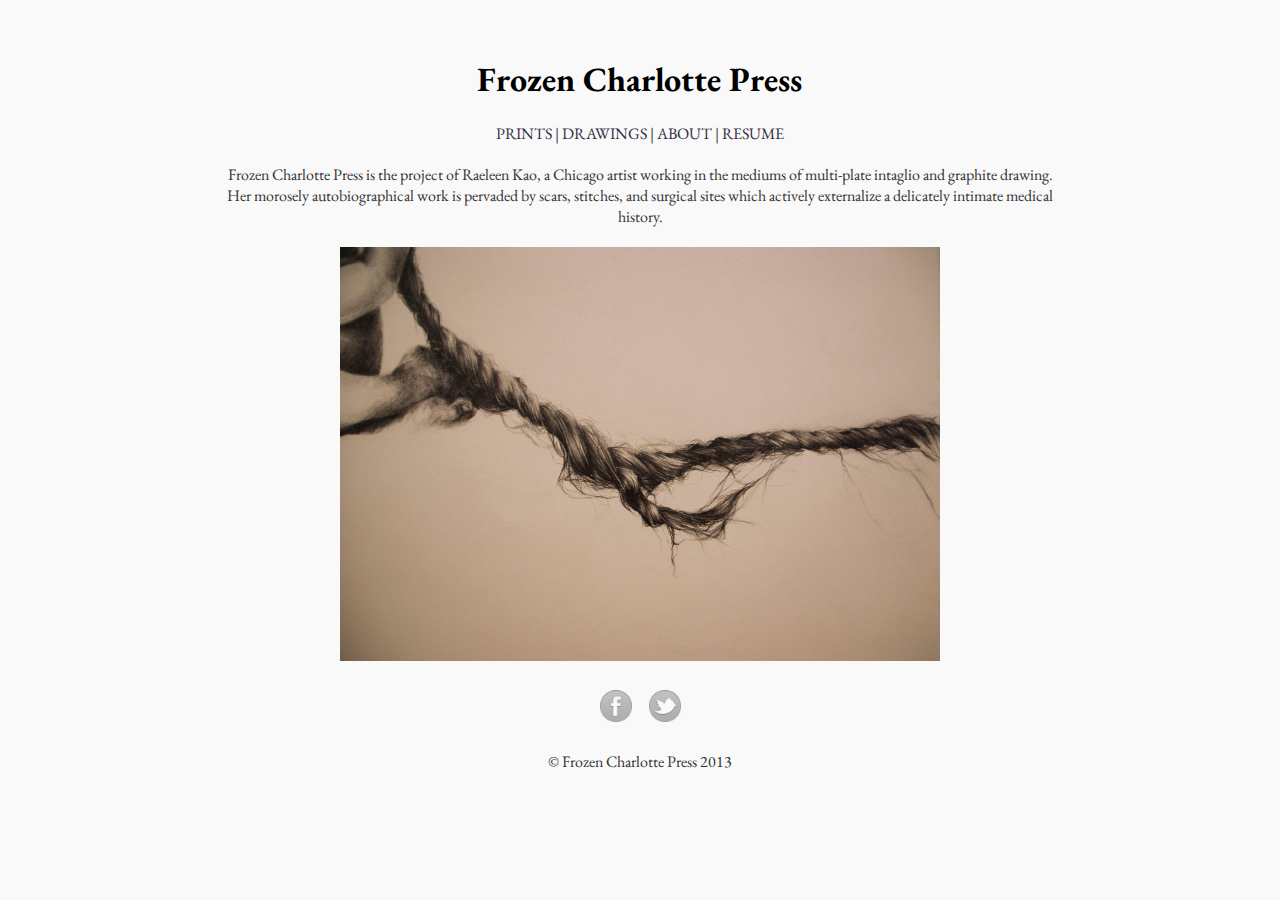
<file: index.html>
<!DOCTYPE html>
<html lang="en">
	<head>
		<meta charset="UTF-8" />
		<meta http-equiv="X-UA-Compatible" content="IE=edge,chrome=1"> 
		<meta name="viewport" content="width=device-width, initial-scale=1.0"> 
		<title>Frozen Charlotte Press</title>
		<meta name="description" content="Frozen Charlotte Press" />
		<meta name="keywords" content="art, prints, portfolio" />
		<meta name="author" content="Frozen Charlotte Press" />
		<link rel="shortcut icon" href="../favicon.ico"> 
		<link rel="stylesheet" type="text/css" href="css/default.css" />
		<link rel="stylesheet" type="text/css" href="css/component.css" />
		<script src="js/modernizr.custom.js"></script>
		<script>
		   (function(i,s,o,g,r,a,m){i['GoogleAnalyticsObject']=r;i[r]=i[r]||function(){
		  (i[r].q=i[r].q||[]).push(arguments)},i[r].l=1*new Date();a=s.createElement(o),
		  m=s.getElementsByTagName(o)[0];a.async=1;a.src=g;m.parentNode.insertBefore(a,m)
		  })(window,document,'script','//www.google-analytics.com/analytics.js','ga');

		  ga('create', 'UA-44927956-1', 'frozencharlottepress.com');
		  ga('send', 'pageview');
		</script>
		
	</head>
	<body>
		<div class="container">	
			<header class="clearfix">
				<h1><a href="#" style="color:black">Frozen Charlotte Press</a></h1>
				
			</header>
			<div class="main">
				<p> <a href="art_prints.html">PRINTS</a> | <a href="art_drawings.html">DRAWINGS</a> | <a href="#"><a href="about.html">ABOUT</a> | <a href="Raeleen Kao Resume 2013.pdf">RESUME</a></p>
				
				
				
				<p>Frozen Charlotte Press is the project of Raeleen Kao, a Chicago artist working in the mediums of multi-plate intaglio and graphite drawing. Her morosely autobiographical work is pervaded by scars, stitches, and surgical sites which actively externalize a delicately intimate medical history.</p>
				
				<p><img src="images/Raeleendetail.jpg" width=600px"></p>
				
				<p><a href="http://www.facebook.com/RaeleenKao"><img src="images/social/facebook.png" width="40px"></a> &nbsp <a href="http://twitter.com/raeleenkao"><img src="images/social/twitter.png" width="40px"></a></p>
				
				<p>© Frozen Charlotte Press 2013</p>
			</div>
		</div>
		 <!-- /container -->
		<script src="https://ajax.googleapis.com/ajax/libs/jquery/1.9.1/jquery.min.js"></script>
		<script src="js/grid.js"></script>
		<script>
			$(function() {
				Grid.init();
			});
		</script>
	</body>
</html>
</file>
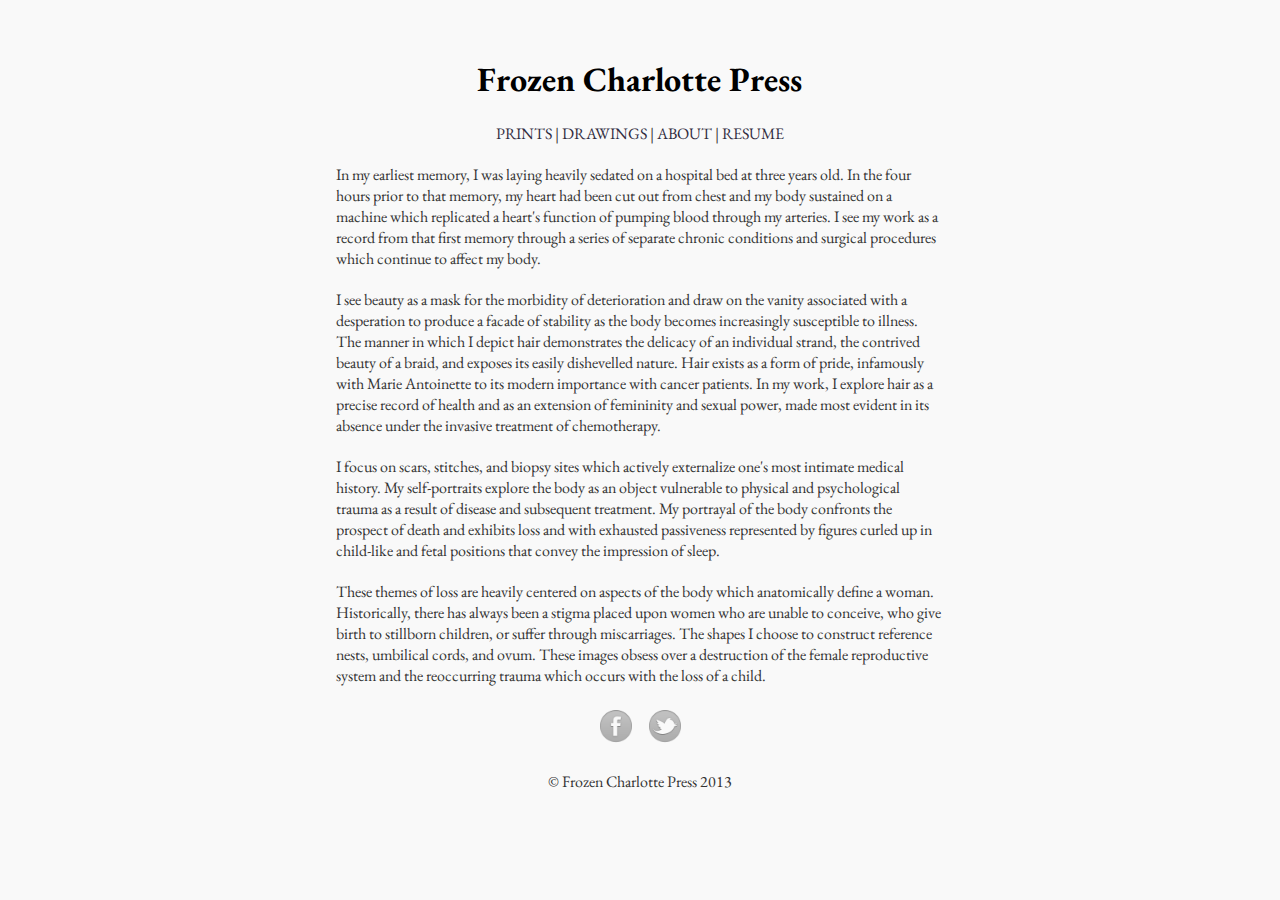
<file: about.html>
<!DOCTYPE html>
<html lang="en">
	<head>
		<meta charset="UTF-8" />
		<meta http-equiv="X-UA-Compatible" content="IE=edge,chrome=1"> 
		<meta name="viewport" content="width=device-width, initial-scale=1.0"> 
		<title>Frozen Charlotte Press | Artist Statement</title>
		<meta name="description" content="Frozen Charlotte Press" />
		<meta name="keywords" content="art, prints, portfolio" />
		<meta name="author" content="Frozen Charlotte Press" />
		<link rel="shortcut icon" href="../favicon.ico"> 
		<link rel="stylesheet" type="text/css" href="css/default.css" />
		<link rel="stylesheet" type="text/css" href="css/component.css" />
		<script src="js/modernizr.custom.js"></script>
		<!-- Google Analytics Tracking Code -->
		<script>
		   (function(i,s,o,g,r,a,m){i['GoogleAnalyticsObject']=r;i[r]=i[r]||function(){
		  (i[r].q=i[r].q||[]).push(arguments)},i[r].l=1*new Date();a=s.createElement(o),
		  m=s.getElementsByTagName(o)[0];a.async=1;a.src=g;m.parentNode.insertBefore(a,m)
		  })(window,document,'script','//www.google-analytics.com/analytics.js','ga');

		  ga('create', 'UA-44927956-1', 'frozencharlottepress.com');
		  ga('send', 'pageview');
		</script>
		
	</head>
	<body>
		<div class="container">	
			<header class="clearfix">
				<h1><a href="index.html" style="color:black">Frozen Charlotte Press</a></h1>
				
			</header>
			<div class="main">
				<p> <a href="art_prints.html">PRINTS</a> | <a href="art_drawings.html">DRAWINGS</a> | <a href="#"><a href="#">ABOUT</a> | <a href="Raeleen Kao Resume 2013.pdf">RESUME</a></p>
							
				
				<div class="textbody">
				<p>In my earliest memory, I was laying heavily sedated on a hospital bed at three years old.  In the four hours prior to that memory, my heart had been cut out from chest and my body sustained on a machine which replicated a heart's function of pumping blood through my arteries.  I see my work as a record from that first memory through a series of separate chronic conditions and surgical procedures which continue to affect my body.</p> 

				<p>I see beauty as a mask for the morbidity of deterioration and draw on the vanity associated with a desperation to produce a facade of stability as the body becomes increasingly susceptible to illness.  The manner in which I depict hair demonstrates the delicacy of an individual strand, the contrived beauty of a braid, and exposes its easily dishevelled nature.  Hair exists as a form of pride, infamously with Marie Antoinette to its modern importance with cancer patients.  In my work, I explore hair as a precise record of health and as an extension of femininity and sexual power, made most evident in its absence under the invasive treatment of chemotherapy. </p>

				<p>I focus on scars, stitches, and biopsy sites which actively externalize one's most intimate medical history.  My self-portraits explore the body as an object vulnerable to physical and psychological trauma as a result of disease and subsequent treatment.  My portrayal of the body confronts the prospect of death and exhibits loss and with exhausted passiveness represented by figures curled up in child-like and fetal positions that convey the impression of sleep.  </p>

				<p>These themes of loss are heavily centered on aspects of the body which anatomically define a woman.  Historically, there has always been a stigma placed upon women who are unable to conceive, who give birth to stillborn children, or suffer through miscarriages.  The shapes I choose to construct reference nests, umbilical cords, and ovum.  These images obsess over a destruction of the female reproductive system and the reoccurring trauma which occurs with the loss of a child.</p>
				</div>
				
				
				<p><a href="http://www.facebook.com/RaeleenKao"><img src="images/social/facebook.png" width="40px"></a> &nbsp <a href="http://twitter.com/raeleenkao"><img src="images/social/twitter.png" width="40px"></a></p>
				
				<p>© Frozen Charlotte Press 2013</p>
			</div>
		</div>
		 <!-- /container -->
		<script src="https://ajax.googleapis.com/ajax/libs/jquery/1.9.1/jquery.min.js"></script>
		<script src="js/grid.js"></script>
		<script>
			$(function() {
				Grid.init();
			});
		</script>
	</body>
</html>
</file>
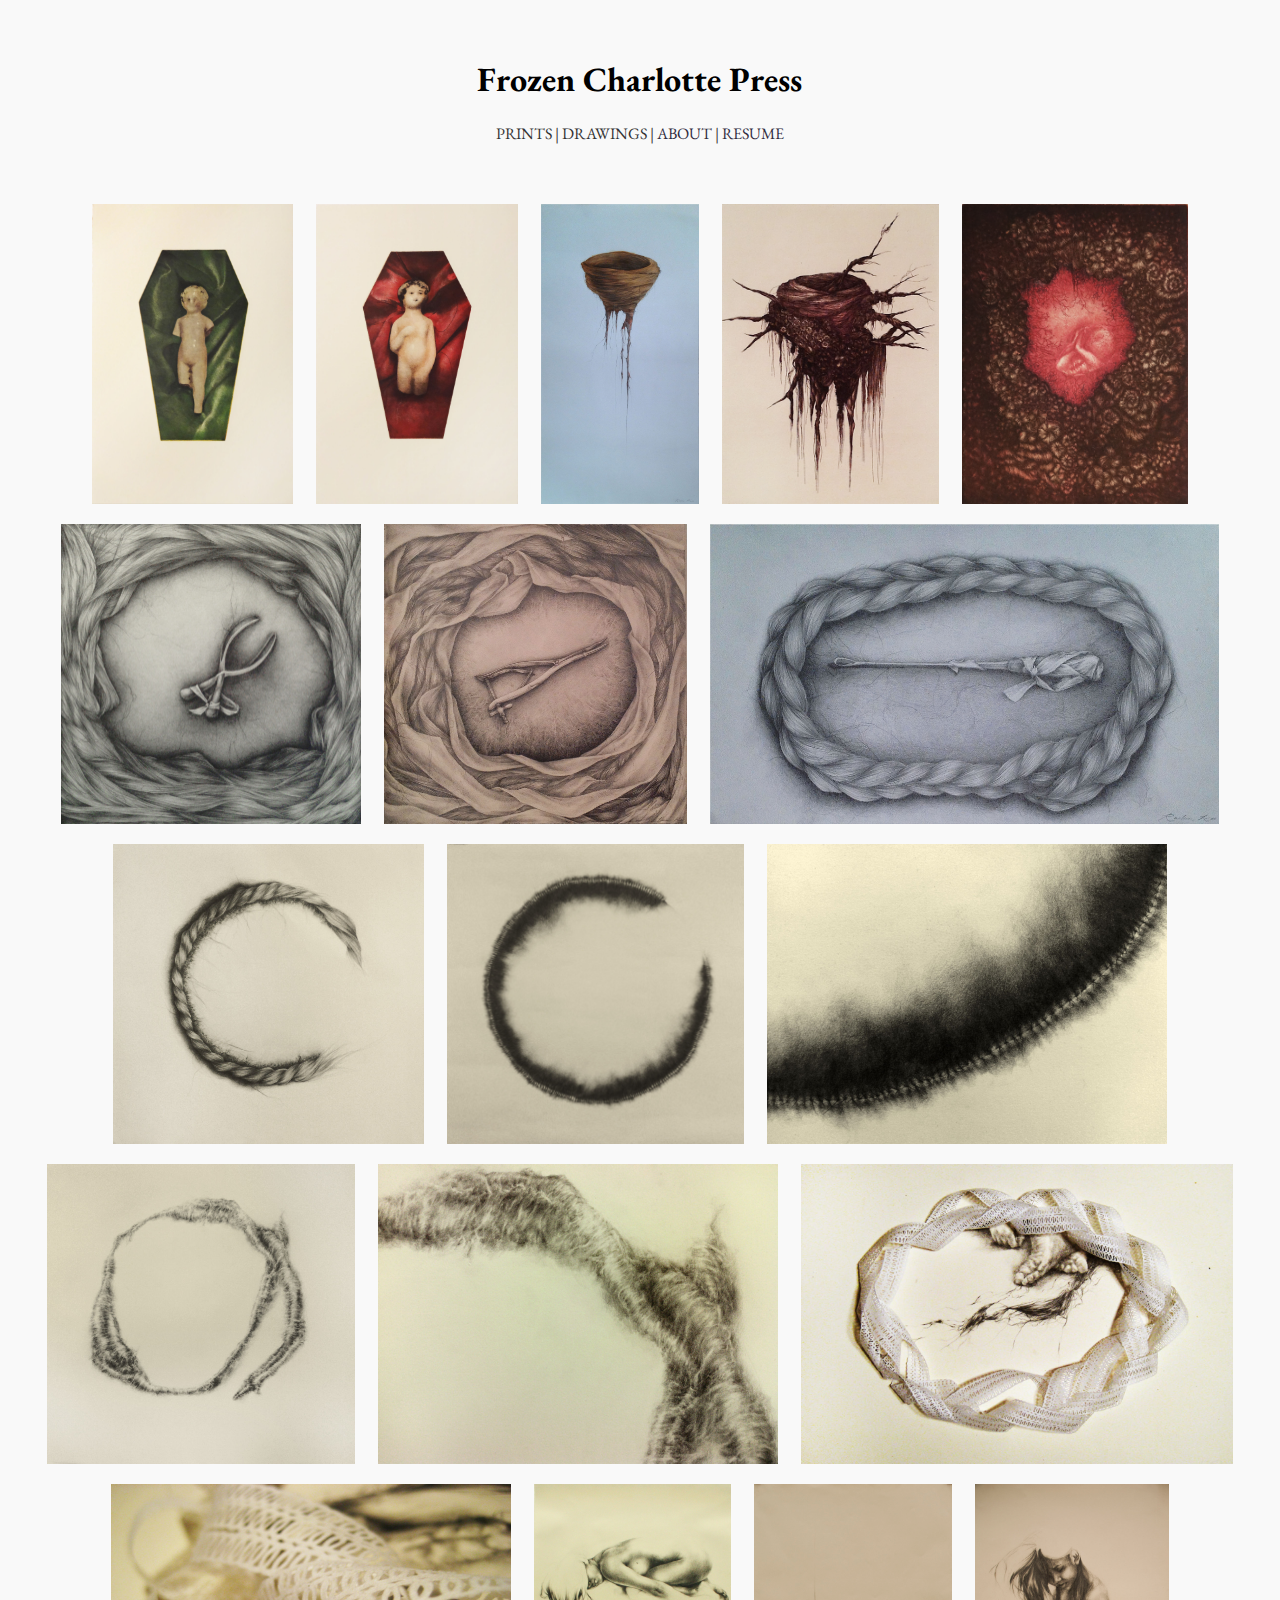
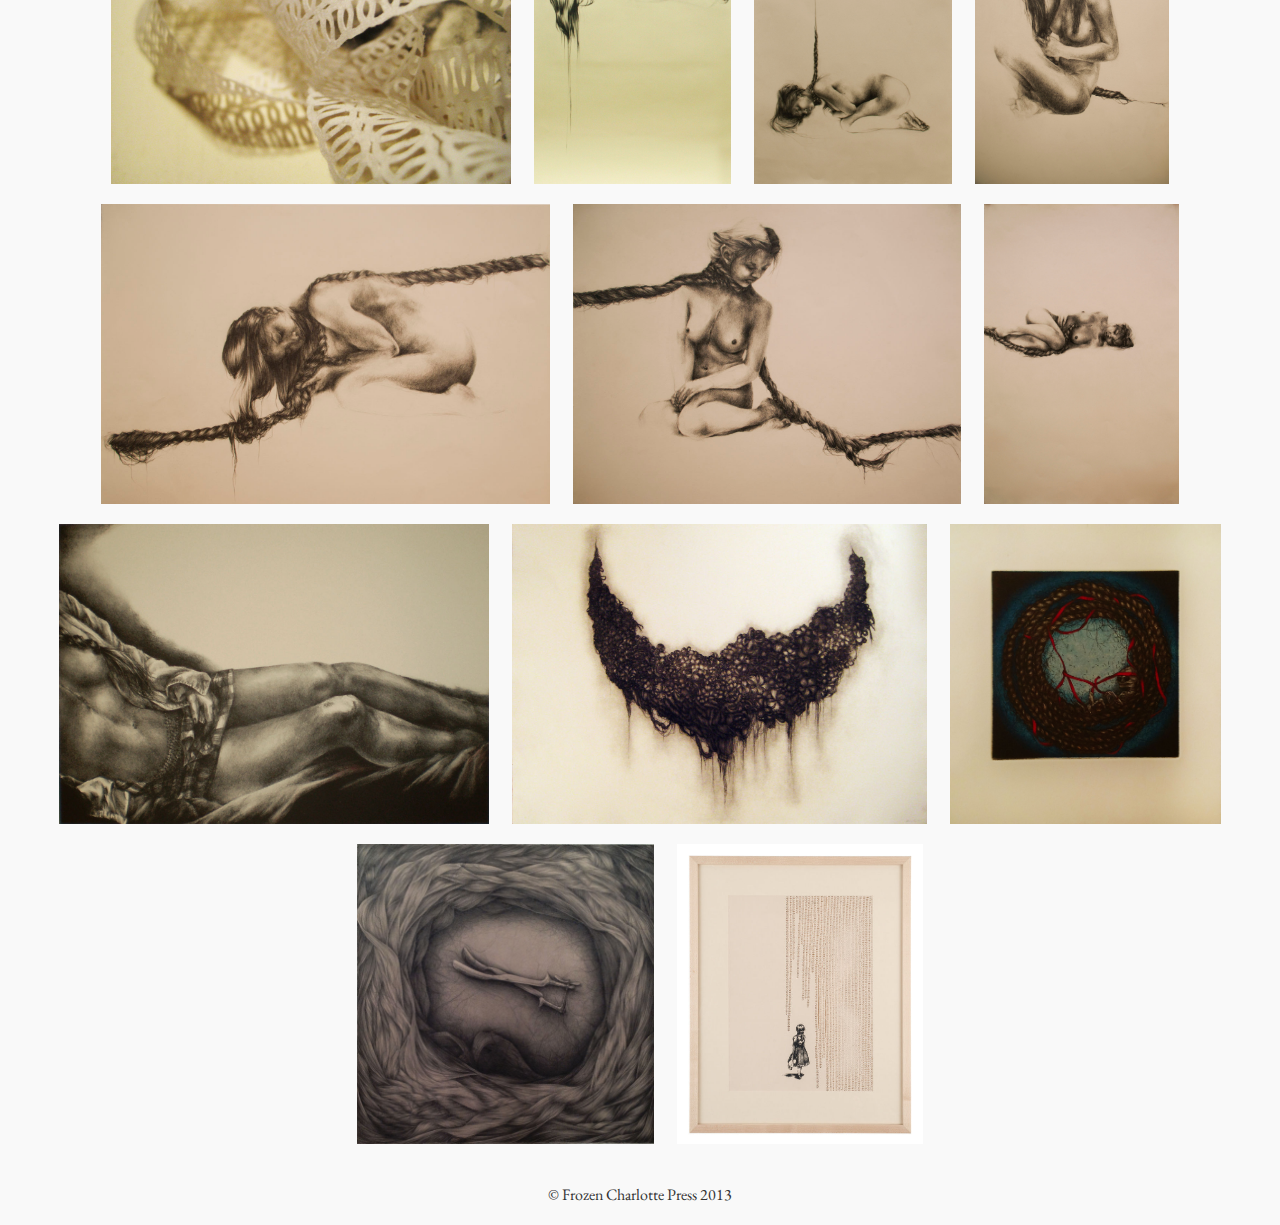
<file: art.html>
<!DOCTYPE html>
<html lang="en">
	<head>
		<!-- Site template from here: http://tympanus.net/codrops/2013/03/19/thumbnail-grid-with-expanding-preview/ -->
		<meta charset="UTF-8" />
		<meta http-equiv="X-UA-Compatible" content="IE=edge,chrome=1"> 
		<meta name="viewport" content="width=device-width, initial-scale=1.0"> 
		<title>Frozen Charlotte Press | Art</title>
		<meta name="description" content="Frozen Charlotte Press" />
		<meta name="keywords" content="art, prints, portfolio" />
		<meta name="author" content="Frozen Charlotte Press" />
		<link rel="stylesheet" type="text/css" href="css/default.css" />
		<link rel="stylesheet" type="text/css" href="css/component.css" />
		<script src="js/modernizr.custom.js"></script>
		<!-- Google Analytics Tracking Code -->
		<script>
		   (function(i,s,o,g,r,a,m){i['GoogleAnalyticsObject']=r;i[r]=i[r]||function(){
		  (i[r].q=i[r].q||[]).push(arguments)},i[r].l=1*new Date();a=s.createElement(o),
		  m=s.getElementsByTagName(o)[0];a.async=1;a.src=g;m.parentNode.insertBefore(a,m)
		  })(window,document,'script','//www.google-analytics.com/analytics.js','ga');

		  ga('create', 'UA-44927956-1', 'frozencharlottepress.com');
		  ga('send', 'pageview');
		</script>
		
	</head>
	<body>
		<div class="container">	
			<header class="clearfix">
				<h1><a href="index.html" style="color:black">Frozen Charlotte Press</a></h1>	
			</header>
			<div class="main">
				<p> PRINTS</a> | DRAWINGS | <a href="#"><a href="about.html">ABOUT</a> | <a href="Raeleen Kao Resume 2013.pdf">RESUME</a></p>

				<!-- IMAGE GRID STARTS HERE -->
				<ul id="og-grid" class="og-grid">
					<li>
						<a href="" data-largesrc="images/Kao_Raeleen_Father's Pride.jpg" data-title="Father's Pride" data-description="2013<br>4 color etching & photogravure<br>Image: 9 x 5 1/8 inches, Paper: 14 1/2 x 9 3/8 inches">
							<!-- Thumbnail image or resized original -->
							<img src="images/Kao_Raeleen_Father's Pride.jpg" height="300px" alt="Father's Pride"/>
						</a>
					</li>
					<li>
						<a href="" data-largesrc="images/Kao_Raeleen_Mother's Treasure.jpg" data-title="Mother's Treasure" data-description="2013<br>3 color etching & photogravure<br>Image: 9 x 5 1/8 inches, Paper: 14 1/2 x 9 3/8 inches">
							<!-- Thumbnail image or resized original -->
							<img src="images/Kao_Raeleen_Mother's Treasure.jpg" height="300px" alt="Mother's Treasure"/>
						</a>
					</li>
					<li>
						<a href="" data-largesrc="images/Kao_R_Untitled.jpg" data-title="Untitled (Body Like a Barrow)" data-description="2012<br>5-run monoprint over graphite<br>25 1/4 x 13 1/2 inches">
							<!-- Thumbnail image or resized original -->
							<img src="images/Kao_R_Untitled.jpg" height="300px" alt="Untitled (Body Like a Barrow)"/>
						</a>
					</li>
					<li>
						<a href="" data-largesrc="images/Kao_R_More-Beautiful-in-Death.jpg" data-title="More Beautiful in Death" data-description="2012<br>2-plate etching and aquatint<br>Image: 8 x 6 inches, Paper: 10 1/2 x 7 1/2 inches">
							<!-- Thumbnail image or resized original -->
							<img src="images/Kao_R_More-Beautiful-in-Death.jpg" height="300px" alt="More Beautiful in Death"/>
						</a>
					</li>
					<li>
						<a href="" data-largesrc="images/Kao_R_Haunted-Chamber.jpg" data-title="Haunted Chamber" data-description="2013<br>4-color etching with aquatint<br>Image: 8 x 6 inches, Paper: 11 3/4 x 8 1/2 inches inches<br>Edition: 6">
							<img src="images/Kao_R_Haunted-Chamber.jpg" height="300px" alt="Haunted Chamber"/>
						</a>
					</li>
					<li>
						<a href="" data-largesrc="images/Kao_R_For_a_Little_While.jpg" data-title="For A Little While" data-description="2012<br>Graphite<br>15 1/2 x 15 1/2 inches">
							<!-- Thumbnail image or resized original -->
							<img src="images/Kao_R_For_a_Little_While.jpg" height="300px" alt="For a Little While"/>
						</a>
					</li>
					<li>
						<a href="" data-largesrc="images/Kao_R_Pretty Maids II.jpg" data-title="Pretty Maids (II)" data-description="2012<br>Graphite<br>17 x 17 inches">
							<!-- Thumbnail image or resized original -->
							<img src="images/Kao_R_Pretty Maids II.jpg" height="300px" alt="Pretty Maids (II)"/>
						</a>
					</li>
					<li>
						<a href="" data-largesrc="images/Kao_R_Pretty Maids III.jpg" data-title="Pretty Maids (III)" data-description="2012<br>Graphite<br>7 3/4 x 13 inches">
							<!-- Thumbnail image or resized original -->
							<img src="images/Kao_R_Pretty Maids III.jpg" height="300px" alt="Pretty Maids (III)"/>
						</a>
					</li>
					<li>
						<a href="" data-largesrc="images/Kao_R_Untitled II.jpg" data-title="Untitled" data-description="2012<br>Graphite<br>26 x 26 inches">
							<!-- Thumbnail image or resized original -->
							<img src="images/Kao_R_Untitled II.jpg" height="300px" alt="Untitled"/>
						</a>
					</li>
					<li>
						<a href="" data-largesrc="images/Kao_R_Untitled III.jpg" data-title="Untitled III" data-description="2012<br>Graphite<br>26 x 26 inches">
							<!-- Thumbnail image or resized original -->
							<img src="images/Kao_R_Untitled III.jpg" height="300px" alt="Untitled III"/>
						</a>
					</li>
					<li>
						<a href="" data-largesrc="images/Kao_R_Untitled III_detail.jpg" data-title="Untitled (detail)" data-description="2012<br>Graphite<br>26 x 26 inches">
							<!-- Thumbnail image or resized original -->
							<img src="images/Kao_R_Untitled III_detail.jpg" height="300px" alt="Untitled (detail)"/>
						</a>
					</li>
					<li>
						<a href="" data-largesrc="images/Kao_R_Untitled V.jpg" data-title="Untitled (detail)" data-description="2012<br>Graphite<br>26 x 26 inches">
							<!-- Thumbnail image or resized original -->
							<img src="images/Kao_R_Untitled V.jpg" height="300px" alt="Untitled (detail)"/>
						</a>
					</li>
					<li>
						<a href="" data-largesrc="images/Kao_R_Untitled V_detail.jpg" data-title="Untitled (detail)" data-description="2012<br>Graphite<br>26 x 26 inches">
							<!-- Thumbnail image or resized original -->
							<img src="images/Kao_R_Untitled V_detail.jpg" height="300px" alt="Untitled (detail)"/>
						</a>
					</li>			
					<li>
						<a href="" data-largesrc="images/Kao_Swollen_Grave.jpg" data-title="Her Swollen Grave" data-description="2012<br>Cut paper and paper sculpture, hand-cut<br>9 x 13 inches">
							<!-- Thumbnail image or resized original -->
							<img src="images/Kao_Swollen_Grave.jpg" height="300px" alt="Swollen Grave"/>
						</a>
					</li>
					<li>
						<a href="" data-largesrc="images/swollen grave detail.jpg" data-title="Her Swollen Grave (detail)" data-description="2012<br>Cut paper and paper sculpture, hand-cut<br>9 x 13 inches">
							<!-- Thumbnail image or resized original -->
							<img src="images/swollen grave detail.jpg" height="300px" alt="Swollen Grave (detail)"/>
						</a>
					</li>
					<li>
						<a href="" data-largesrc="images/Kao.jpg" data-title="Untitled" data-description="2012<br>Graphite<br>26 x 40 inches">
							<!-- Thumbnail image or resized original -->
							<img src="images/Kao.jpg" height="300px" alt=""/>
						</a>
					</li>
					<li>
						<a href="" data-largesrc="images/Raeleen.jpg" data-title="Untitled" data-description="2012<br>Graphite<br>26 x 40 inches">
							<!-- Thumbnail image or resized original -->
							<img src="images/Raeleen.jpg" height="300px" alt=""/>
						</a>
					</li>
					<li>
						<a href="" data-largesrc="images/raeleen2detail.jpg" data-title="Untitled" data-description="2012<br>Graphite<br>26 x 40 inches">
							<!-- Thumbnail image or resized original -->
							<img src="images/raeleen2detail.jpg" height="300px" alt=""/>
						</a>
					</li>
					<li>
						<a href="" data-largesrc="images/Raeleen3detail.jpg" data-title="Untitled" data-description="2012<br>Graphite<br>26 x 40 inches">
							<!-- Thumbnail image or resized original -->
							<img src="images/Raeleen3detail.jpg" height="300px" alt=""/>
						</a>
					</li>
					<li>
						<a href="" data-largesrc="images/raeleen4detail.jpg" data-title="Untitled" data-description="2012<br>Graphite<br>26 x 40 inches">
							<!-- Thumbnail image or resized original -->
							<img src="images/raeleen4detail.jpg" height="300px" alt=""/>
						</a>
					</li>
					<li>
						<a href="" data-largesrc="images/Raeleen5.jpg" data-title="Untitled" data-description="2012<br>Graphite<br>26 x 40 inches">
							<!-- Thumbnail image or resized original -->
							<img src="images/Raeleen5.jpg" height="300px" alt=""/>
						</a>
					</li>
					<li>
						<a href="" data-largesrc="images/lithogirlii.jpg" data-title="Untitled" data-description="2012<br>5 color lithograph<br>">
							<!-- Thumbnail image or resized original -->
							<img src="images/lithogirlii.jpg" height="300px" alt=""/>
						</a>
					</li>
					<li>
						<a href="" data-largesrc="images/Melancholia.jpg" data-title="Untitled" data-description="2012<br>Etching<br>">
							<!-- Thumbnail image or resized original -->
							<img src="images/Melancholia.jpg" height="300px" alt=""/>
						</a>
					</li>
					<li>
						<a href="" data-largesrc="images/Perfect Grave II.jpg" data-title="Perfect Grave (II)" data-description="2013<br>4-plate etching and aquatint<br>Image: 6 x 6 inches, Paper: 9 1/2 x 8 1/2 inches">
							<!-- Thumbnail image or resized original -->
							<img src="images/Perfect Grave II.jpg" height="300px" alt=""/>
						</a>
					</li>
					<li>
						<a href="" data-largesrc="images/Pretty Maids I.jpg" data-title="Pretty Maids (I)" data-description="2012<br>Graphite<br>17 x 17 inches">
							<!-- Thumbnail image or resized original -->
							<img src="images/Pretty Maids I.jpg" height="300px" alt=""/>
						</a>
					</li>
					<li>
						<a href="" data-largesrc="images/security.jpg" data-title="Security" data-description="2012<br>Silkscreen on hand-cut paper<br>">
							<!-- Thumbnail image or resized original -->
							<img src="images/security.jpg" height="300px" alt=""/>
						</a>
					</li>
				</ul>

				<p></p>
				<p>© Frozen Charlotte Press 2013</p>
			</div>
		</div><!-- /container -->
		<script src="https://ajax.googleapis.com/ajax/libs/jquery/1.9.1/jquery.min.js"></script>
		<script src="js/grid.js"></script>
		<script>
			$(function() {
				Grid.init();
			});
		</script>
	</body>
</html>
</file>
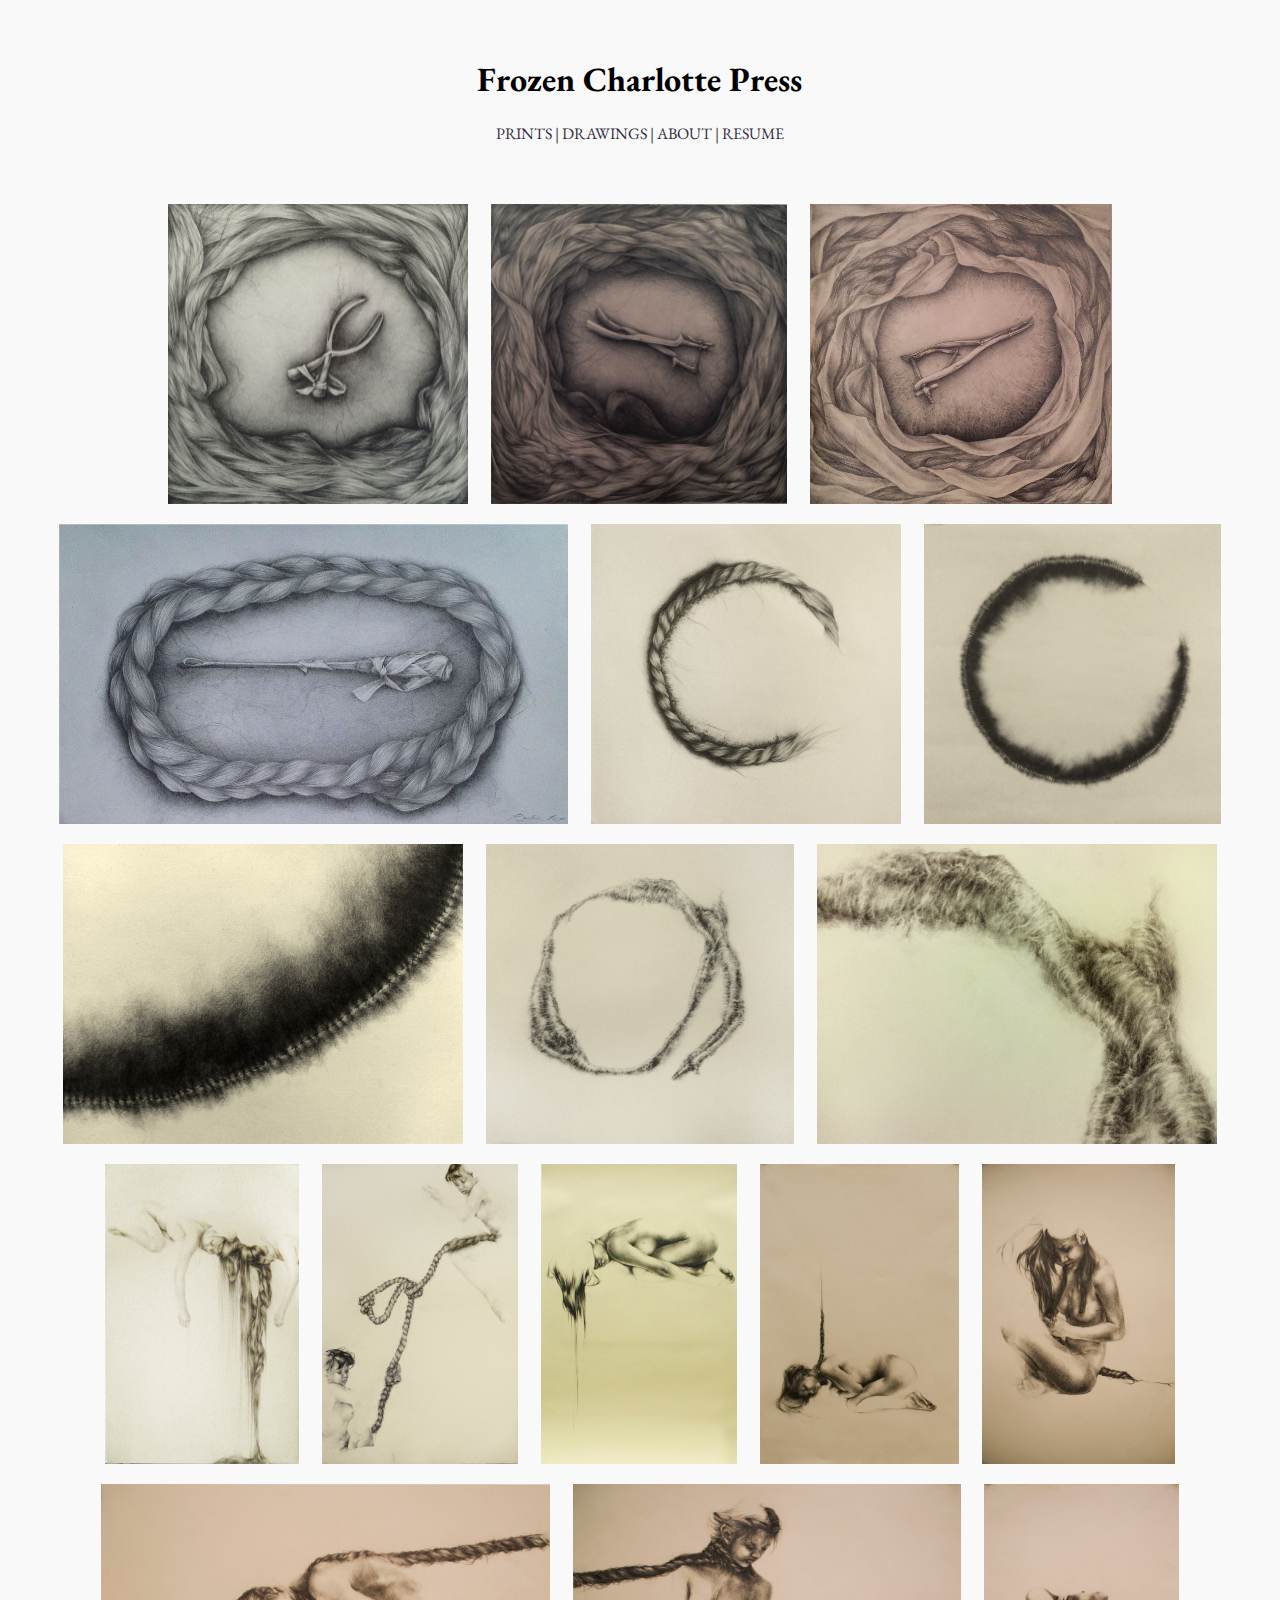
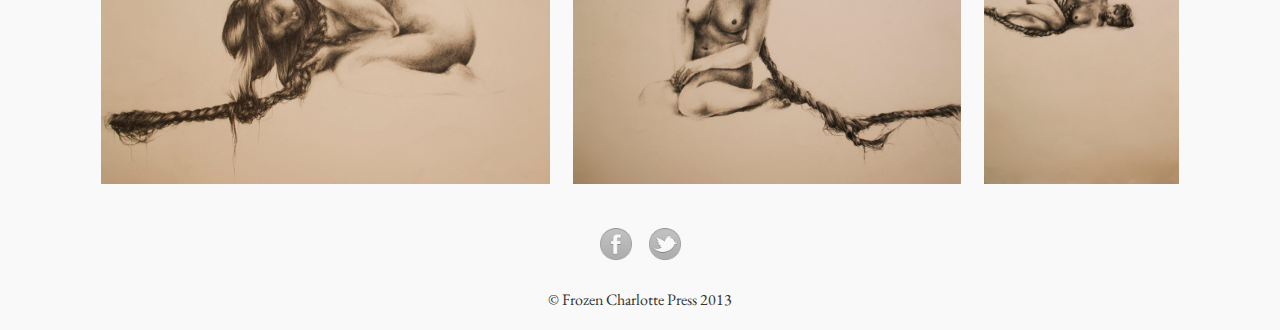
<file: art_drawings.html>
<!DOCTYPE html>
<html lang="en">
	<head>
		<!-- Site template from here: http://tympanus.net/codrops/2013/03/19/thumbnail-grid-with-expanding-preview/ -->
		<meta charset="UTF-8" />
		<meta http-equiv="X-UA-Compatible" content="IE=edge,chrome=1"> 
		<meta name="viewport" content="width=device-width, initial-scale=1.0"> 
		<title>Frozen Charlotte Press | Art</title>
		<meta name="description" content="Frozen Charlotte Press" />
		<meta name="keywords" content="art, prints, portfolio" />
		<meta name="author" content="Frozen Charlotte Press" />
		<link rel="stylesheet" type="text/css" href="css/default.css" />
		<link rel="stylesheet" type="text/css" href="css/component.css" />
		<script src="js/modernizr.custom.js"></script>
		<!-- Google Analytics Tracking Code -->
		<script>
		   (function(i,s,o,g,r,a,m){i['GoogleAnalyticsObject']=r;i[r]=i[r]||function(){
		  (i[r].q=i[r].q||[]).push(arguments)},i[r].l=1*new Date();a=s.createElement(o),
		  m=s.getElementsByTagName(o)[0];a.async=1;a.src=g;m.parentNode.insertBefore(a,m)
		  })(window,document,'script','//www.google-analytics.com/analytics.js','ga');

		  ga('create', 'UA-44927956-1', 'frozencharlottepress.com');
		  ga('send', 'pageview');
		</script>
		
	</head>
	<body>
		<div class="container">	
			<header class="clearfix">
				<h1><a href="index.html" style="color:black">Frozen Charlotte Press</a></h1>	
			</header>
			<div class="main">
				<p> <a href="art_prints.html">PRINTS</a> | <a href="#.html">DRAWINGS</a> | <a href="#"><a href="about.html">ABOUT</a> | <a href="Raeleen Kao Resume 2013.pdf">RESUME</a></p>
				
				

				<!-- IMAGE GRID STARTS HERE -->
				<ul id="og-grid" class="og-grid">
					
					<li>
						<a href="" data-largesrc="images/Kao_R_For_a_Little_While.jpg" data-title="For A Little While" data-description="2012<br>Graphite<br>15 1/2 x 15 1/2 inches">
							<!-- Thumbnail image or resized original -->
							<img src="images/Kao_R_For_a_Little_While.jpg" height="300px" alt="For a Little While"/>
						</a>
					</li>
					<li>
						<a href="" data-largesrc="images/Pretty Maids I.jpg" data-title="Pretty Maids (I)" data-description="2012<br>Graphite<br>17 x 17 inches">
							<!-- Thumbnail image or resized original -->
							<img src="images/Pretty Maids I.jpg" height="300px" alt=""/>
						</a>
					</li>
					<li>
						<a href="" data-largesrc="images/Kao_R_Pretty Maids II.jpg" data-title="Pretty Maids (II)" data-description="2012<br>Graphite<br>17 x 17 inches">
							<!-- Thumbnail image or resized original -->
							<img src="images/Kao_R_Pretty Maids II.jpg" height="300px" alt="Pretty Maids (II)"/>
						</a>
					</li>
					<li>
						<a href="" data-largesrc="images/Kao_R_Pretty Maids III.jpg" data-title="Pretty Maids (III)" data-description="2012<br>Graphite<br>7 3/4 x 13 inches">
							<!-- Thumbnail image or resized original -->
							<img src="images/Kao_R_Pretty Maids III.jpg" height="300px" alt="Pretty Maids (III)"/>
						</a>
					</li>
					<li>
						<a href="" data-largesrc="images/Kao_R_Untitled II.jpg" data-title="Untitled" data-description="2012<br>Graphite<br>26 x 26 inches">
							<!-- Thumbnail image or resized original -->
							<img src="images/Kao_R_Untitled II.jpg" height="300px" alt="Untitled"/>
						</a>
					</li>
					<li>
						<a href="" data-largesrc="images/Kao_R_Untitled III.jpg" data-title="Untitled III" data-description="2012<br>Graphite<br>26 x 26 inches">
							<!-- Thumbnail image or resized original -->
							<img src="images/Kao_R_Untitled III.jpg" height="300px" alt="Untitled III"/>
						</a>
					</li>
					<li>
						<a href="" data-largesrc="images/Kao_R_Untitled III_detail.jpg" data-title="Untitled (detail)" data-description="2012<br>Graphite<br>26 x 26 inches">
							<!-- Thumbnail image or resized original -->
							<img src="images/Kao_R_Untitled III_detail.jpg" height="300px" alt="Untitled (detail)"/>
						</a>
					</li>
					<li>
						<a href="" data-largesrc="images/Kao_R_Untitled V.jpg" data-title="Untitled (detail)" data-description="2012<br>Graphite<br>26 x 26 inches">
							<!-- Thumbnail image or resized original -->
							<img src="images/Kao_R_Untitled V.jpg" height="300px" alt="Untitled (detail)"/>
						</a>
					</li>
					<li>
						<a href="" data-largesrc="images/Kao_R_Untitled V_detail.jpg" data-title="Untitled (detail)" data-description="2012<br>Graphite<br>26 x 26 inches">
							<!-- Thumbnail image or resized original -->
							<img src="images/Kao_R_Untitled V_detail.jpg" height="300px" alt="Untitled (detail)"/>
						</a>
					</li>			
					<li>
						<a href="" data-largesrc="images/Kao_R_Medea.jpg" data-title="Medea" data-description="2012<br>Graphite<br>40 x 26 inches">
							<img src="images/Kao_R_Medea.jpg" height="300px" alt="Medea"/>
						</a>
					</li>
					<li>
						<a href="" data-largesrc="images/Kao_R_Michal.jpg" data-title="Michal" data-description="2012<br>Graphite<br>40 x 26 inches">
							<!-- Thumbnail image or resized original -->
							<img src="images/Kao_R_Michal.jpg" height="300px" alt="Michal"/>
						</a>
					</li>
					<li>
						<a href="" data-largesrc="images/Kao.jpg" data-title="Untitled" data-description="2012<br>Graphite<br>26 x 40 inches">
							<!-- Thumbnail image or resized original -->
							<img src="images/Kao.jpg" height="300px" alt=""/>
						</a>
					</li>
					<li>
						<a href="" data-largesrc="images/Raeleen.jpg" data-title="Untitled" data-description="2012<br>Graphite<br>26 x 40 inches">
							<!-- Thumbnail image or resized original -->
							<img src="images/Raeleen.jpg" height="300px" alt=""/>
						</a>
					</li>
					<li>
						<a href="" data-largesrc="images/raeleen2detail.jpg" data-title="Untitled" data-description="2012<br>Graphite<br>26 x 40 inches">
							<!-- Thumbnail image or resized original -->
							<img src="images/raeleen2detail.jpg" height="300px" alt=""/>
						</a>
					</li>
					<li>
						<a href="" data-largesrc="images/Raeleen3detail.jpg" data-title="Untitled" data-description="2012<br>Graphite<br>26 x 40 inches">
							<!-- Thumbnail image or resized original -->
							<img src="images/Raeleen3detail.jpg" height="300px" alt=""/>
						</a>
					</li>
					<li>
						<a href="" data-largesrc="images/raeleen4detail.jpg" data-title="Untitled" data-description="2012<br>Graphite<br>26 x 40 inches">
							<!-- Thumbnail image or resized original -->
							<img src="images/raeleen4detail.jpg" height="300px" alt=""/>
						</a>
					</li>
					<li>
						<a href="" data-largesrc="images/Raeleen5.jpg" data-title="Untitled" data-description="2012<br>Graphite<br>26 x 40 inches">
							<!-- Thumbnail image or resized original -->
							<img src="images/Raeleen5.jpg" height="300px" alt=""/>
						</a>
					</li>
					
				</ul>

				<p></p>
				<p><a href="http://www.facebook.com/RaeleenKao"><img src="images/social/facebook.png" width="40px"></a> &nbsp <a href="http://twitter.com/raeleenkao"><img src="images/social/twitter.png" width="40px"></a></p>
				
				<p>© Frozen Charlotte Press 2013</p>
			</div>
		</div><!-- /container -->
		<script src="https://ajax.googleapis.com/ajax/libs/jquery/1.9.1/jquery.min.js"></script>
		<script src="js/grid.js"></script>
		<script>
			$(function() {
				Grid.init();
			});
		</script>
	</body>
</html>
</file>
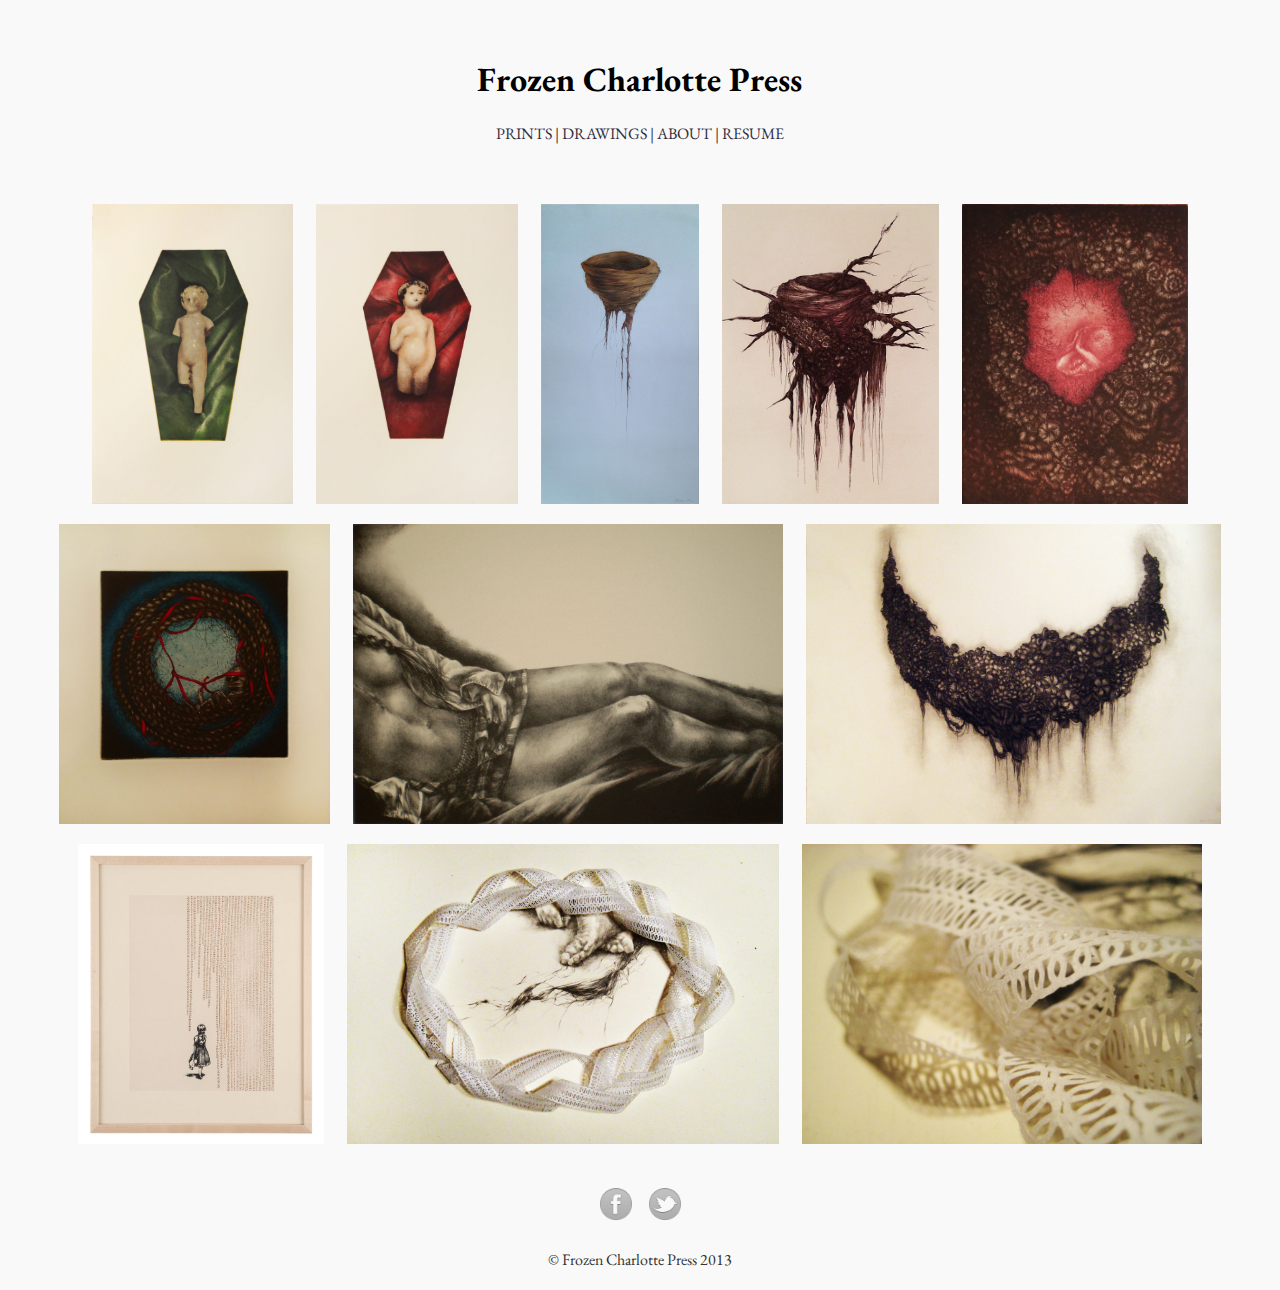
<file: art_prints.html>
<!DOCTYPE html>
<html lang="en">
	<head>
		<!-- Site template from here: http://tympanus.net/codrops/2013/03/19/thumbnail-grid-with-expanding-preview/ -->
		<meta charset="UTF-8" />
		<meta http-equiv="X-UA-Compatible" content="IE=edge,chrome=1"> 
		<meta name="viewport" content="width=device-width, initial-scale=1.0"> 
		<title>Frozen Charlotte Press | Art</title>
		<meta name="description" content="Frozen Charlotte Press" />
		<meta name="keywords" content="art, prints, portfolio" />
		<meta name="author" content="Frozen Charlotte Press" />
		<link rel="stylesheet" type="text/css" href="css/default.css" />
		<link rel="stylesheet" type="text/css" href="css/component.css" />
		<script src="js/modernizr.custom.js"></script>
		<!-- Google Analytics Tracking Code -->
		<script>
		   (function(i,s,o,g,r,a,m){i['GoogleAnalyticsObject']=r;i[r]=i[r]||function(){
		  (i[r].q=i[r].q||[]).push(arguments)},i[r].l=1*new Date();a=s.createElement(o),
		  m=s.getElementsByTagName(o)[0];a.async=1;a.src=g;m.parentNode.insertBefore(a,m)
		  })(window,document,'script','//www.google-analytics.com/analytics.js','ga');

		  ga('create', 'UA-44927956-1', 'frozencharlottepress.com');
		  ga('send', 'pageview');
		</script>
		
	</head>
	<body>
		<div class="container">	
			<header class="clearfix">
				<h1><a href="index.html" style="color:black">Frozen Charlotte Press</a></h1>	
			</header>
			<div class="main">
				<p> <a href="#">PRINTS</a> | <a href="art_drawings.html">DRAWINGS</a> | <a href="#"><a href="about.html">ABOUT</a> | <a href="Raeleen Kao Resume 2013.pdf">RESUME</a></p>
				
				

				<!-- IMAGE GRID STARTS HERE -->
				<ul id="og-grid" class="og-grid">
					<li>
						<a href="" data-largesrc="images/Kao_Raeleen_Father's Pride.jpg" data-title="Father's Pride" data-description="2013<br>4 color etching & photogravure<br>Image: 9 x 5 1/8 inches, Paper: 14 1/2 x 9 3/8 inches">
							<!-- Thumbnail image or resized original -->
							<img src="images/Kao_Raeleen_Father's Pride.jpg" height="300px" alt="Father's Pride"/>
						</a>
					</li>
					<li>
						<a href="" data-largesrc="images/Kao_Raeleen_Mother's Treasure.jpg" data-title="Mother's Treasure" data-description="2013<br>3 color etching & photogravure<br>Image: 9 x 5 1/8 inches, Paper: 14 1/2 x 9 3/8 inches">
							<!-- Thumbnail image or resized original -->
							<img src="images/Kao_Raeleen_Mother's Treasure.jpg" height="300px" alt="Mother's Treasure"/>
						</a>
					</li>
					<li>
						<a href="" data-largesrc="images/Kao_R_Untitled.jpg" data-title="Untitled (Body Like a Barrow)" data-description="2012<br>5-run monoprint over graphite<br>25 1/4 x 13 1/2 inches">
							<!-- Thumbnail image or resized original -->
							<img src="images/Kao_R_Untitled.jpg" height="300px" alt="Untitled (Body Like a Barrow)"/>
						</a>
					</li>
					<li>
						<a href="" data-largesrc="images/Kao_R_More-Beautiful-in-Death.jpg" data-title="More Beautiful in Death" data-description="2012<br>2-plate etching and aquatint<br>Image: 8 x 6 inches, Paper: 10 1/2 x 7 1/2 inches">
							<!-- Thumbnail image or resized original -->
							<img src="images/Kao_R_More-Beautiful-in-Death.jpg" height="300px" alt="More Beautiful in Death"/>
						</a>
					</li>
					<li>
						<a href="" data-largesrc="images/Kao_R_Haunted-Chamber.jpg" data-title="Haunted Chamber" data-description="2013<br>4-color etching with aquatint<br>Image: 8 x 6 inches, Paper: 11 3/4 x 8 1/2 inches inches<br>Edition: 6">
							<img src="images/Kao_R_Haunted-Chamber.jpg" height="300px" alt="Haunted Chamber"/>
						</a>
					</li>
					<li>
						<a href="" data-largesrc="images/Perfect Grave II.jpg" data-title="Perfect Grave (II)" data-description="2013<br>4-plate etching and aquatint<br>Image: 6 x 6 inches, Paper: 9 1/2 x 8 1/2 inches">
							<!-- Thumbnail image or resized original -->
							<img src="images/Perfect Grave II.jpg" height="300px" alt=""/>
						</a>
					</li>
					<li>
						<a href="" data-largesrc="images/lithogirlii.jpg" data-title="Untitled" data-description="2012<br>5 color lithograph<br>">
							<!-- Thumbnail image or resized original -->
							<img src="images/lithogirlii.jpg" height="300px" alt=""/>
						</a>
					</li>
					<li>
						<a href="" data-largesrc="images/Melancholia.jpg" data-title="Untitled" data-description="2012<br>Etching<br>">
							<!-- Thumbnail image or resized original -->
							<img src="images/Melancholia.jpg" height="300px" alt=""/>
						</a>
					</li>
					<li>
						<a href="" data-largesrc="images/security.jpg" data-title="Security" data-description="2012<br>Silkscreen on hand-cut paper<br>">
							<!-- Thumbnail image or resized original -->
							<img src="images/security.jpg" height="300px" alt=""/>
						</a>
					</li>
					<li>
						<a href="" data-largesrc="images/Kao_Swollen_Grave.jpg" data-title="Her Swollen Grave" data-description="2012<br>Cut paper and paper sculpture, hand-cut<br>9 x 13 inches">
							<!-- Thumbnail image or resized original -->
							<img src="images/Kao_Swollen_Grave.jpg" height="300px" alt="Swollen Grave"/>
						</a>
					</li>
					<li>
						<a href="" data-largesrc="images/swollen grave detail.jpg" data-title="Her Swollen Grave (detail)" data-description="2012<br>Cut paper and paper sculpture, hand-cut<br>9 x 13 inches">
							<!-- Thumbnail image or resized original -->
							<img src="images/swollen grave detail.jpg" height="300px" alt="Swollen Grave (detail)"/>
						</a>
					</li>
					
				</ul>

				<p></p>
				<p><a href="http://www.facebook.com/RaeleenKao"><img src="images/social/facebook.png" width="40px"></a> &nbsp <a href="http://twitter.com/raeleenkao"><img src="images/social/twitter.png" width="40px"></a></p>
				
				<p>© Frozen Charlotte Press 2013</p>
			</div>
		</div><!-- /container -->
		<script src="https://ajax.googleapis.com/ajax/libs/jquery/1.9.1/jquery.min.js"></script>
		<script src="js/grid.js"></script>
		<script>
			$(function() {
				Grid.init();
			});
		</script>
	</body>
</html>
</file>
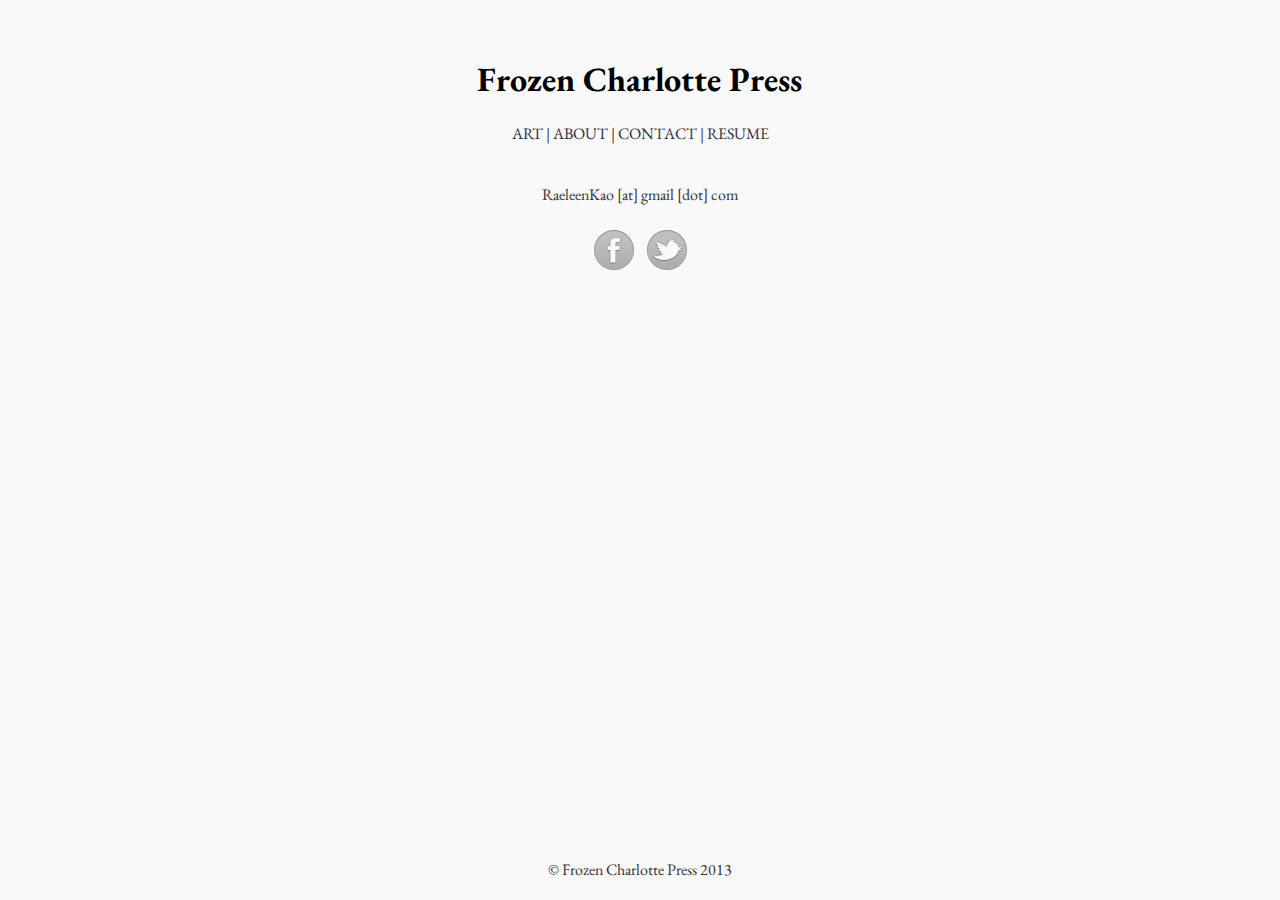
<file: contact.html>
<!DOCTYPE html>
<html lang="en">
	<head>
		<meta charset="UTF-8" />
		<meta http-equiv="X-UA-Compatible" content="IE=edge,chrome=1"> 
		<meta name="viewport" content="width=device-width, initial-scale=1.0"> 
		<title>Frozen Charlotte Press | Contact</title>
		<meta name="description" content="Frozen Charlotte Press" />
		<meta name="keywords" content="art, prints, portfolio" />
		<meta name="author" content="Frozen Charlotte Press" />
		<link rel="shortcut icon" href="../favicon.ico"> 
		<link rel="stylesheet" type="text/css" href="css/default.css" />
		<link rel="stylesheet" type="text/css" href="css/component.css" />
		<script src="js/modernizr.custom.js"></script>
	</head>
	<body>
		<div class="container">	
			<header class="clearfix">
				<h1><a href="index.html" style="color:black">Frozen Charlotte Press</a></h1>
				
			</header>
			<div class="main">
				<p><a href="art.html">ART</a> | <a href="about.html">ABOUT</a> | <a href="#">CONTACT</a> | <a href="Raeleen Kao Resume 2013.pdf">RESUME</a></p>
					
					<p></p>
					<p>RaeleenKao [at] gmail [dot] com</a></p>
					<p>
					<a href="https://www.facebook.com/RaeleenKao"><img src="images/social/facebook.png" width=50px></a>
					<a href="https://twitter.com/raeleenkao"><img src="images/social/twitter.png" width=50px></a>
					</p>
					<p></p>

			<div class="footer">© Frozen Charlotte Press 2013</div>
		
			</div>

			<!-- /container -->
		<script src="https://ajax.googleapis.com/ajax/libs/jquery/1.9.1/jquery.min.js"></script>
		<script src="js/grid.js"></script>
		<script>
			$(function() {
				Grid.init();
			});
		</script>
	</body>
</html>
</file>
<file: css/default.css>
/* General Demo Style */
@import url(http://fonts.googleapis.com/css?family=EB+Garamond:300,400,700);

html { height: 100%; }

*,
*:after,
*:before {
	-webkit-box-sizing: border-box;
	-moz-box-sizing: border-box;
	box-sizing: border-box;
	padding: 0;
	margin: 0;
}

/* Clearfix hack by Nicolas Gallagher: http://nicolasgallagher.com/micro-clearfix-hack/ */
.clearfix:before,
.clearfix:after {
    content: " ";
    display: table;
}

.clearfix:after {
    clear: both;
}

.clearfix {
    *zoom: 1;
}

body {
    font-family: 'EB Garamond', Calibri, Arial, sans-serif;
    background: #f9f9f9;
    font-weight: 300;
    font-size: 16px;
    color: #333;
    overflow: scroll;
    overflow-x: hidden;
}

a {
	color: #312D3F;
	text-decoration: none;
	
}

.container {
	/*width: 70%;
	position: relative;*/
	width: 95%;
	margin-left:auto;
	margin-right: auto;
	
}

.container > header {
	width: 90%;
	max-width: 1240px;
	margin: 0 auto;
	position: relative;
	padding: 0 30px 50px 30px;
	
}

.container > header {
	padding: 60px 30px 25px;
	text-align: center;
}

/* Site title */
.container > header h1 {
	font-size: 34px;
	line-height: 38px;
	margin: 0 auto;
	font-weight: 700;
	color: #333;
}

/* Site subtitle */
.container > header h1 span {
	display: block;
	font-size: 20px;
	font-weight: 300;
}

.main > p {
	text-align: center;
	padding: 0px 15% 20px 15%;
}

.textbody > p {
	text-align: left;
	padding: 0px 25% 20px 25%;
}

.footer {
	width: 95%;
	text-align: center;
	position:absolute;
	bottom: 0;
	padding: 0px 0px 20px 0px;
}
</file>
<file: css/component.css>
.og-grid {
	list-style: none;
	padding: 20px 0;
	margin: 0 auto;
	text-align: center;
	width: 100%;
}

.og-grid li {
	display: inline-block;
	margin: 20px 10px 0 10px;
	vertical-align: top;
	height: 300px;
}

.og-grid li > a,
.og-grid li > a img {
	border: none;
	outline: none;
	display: block;
	position: relative;
}

.og-grid li.og-expanded > a::after {
	top: auto;
	border: solid transparent;
	content: " ";
	height: 0;
	width: 0;
	position: absolute;
	pointer-events: none;
	border-bottom-color: #ddd;
	border-width: 15px;
	left: 50%;
	margin: -20px 0 0 -15px;
}

.og-expander {
	position: absolute;
	background: #F0EDED;
	top: auto;
	left: 0;
	width: 100%;
	margin-top: 10px;
	text-align: left;
	height: 0;
	overflow: hidden;
}

.og-expander-inner {
	padding: 30px 10px;
	height: 100%;
}

.og-close {
	position: absolute;
	width: 20px;
	height: 20px;
	top: 20px;
	right: 20px;
	cursor: pointer;
}

.og-close::before,
.og-close::after {
	content: '';
	position: absolute;
	width: 100%;
	top: 50%;
	height: 1px;
	background: #888;
	-webkit-transform: rotate(45deg);
	-moz-transform: rotate(45deg);
	transform: rotate(45deg);
}

.og-close::after {
	-webkit-transform: rotate(-45deg);
	-moz-transform: rotate(-45deg);
	transform: rotate(-45deg);
}

.og-close:hover::before,
.og-close:hover::after {
	background: #333;
}

.og-fullimg,
.og-details {
	width: 50%;
	float: left;
	height: 100%;
	overflow: hidden;
	position: relative;
}

.og-details {
	padding: 0 40px 0 20px;
}

.og-fullimg {
	text-align: center;
}

.og-fullimg img {
	display: inline-block;
	max-height: 100%;
	max-width: 100%;
}

.og-details h3 {
	font-weight: 300;
	font-size: 40px;
	padding: 40px 0 10px;
	margin-bottom: 10px;
}

.og-details p {
	font-weight: 400;
	font-size: 18px;
	line-height: 22px;
}

.og-details a {
	font-weight: 700;
	font-size: 16px;
	color: #333;
	text-transform: uppercase;
	letter-spacing: 2px;
	padding: 10px 20px;
	border: 3px solid #333;
	display: inline-block;
	margin: 30px 0 0;
	outline: none;
}

.og-details a::before {
	content: '\2192';
	display: inline-block;
	margin-right: 10px;
}

.og-details a:hover {
	border-color: #999;
	color: #999;
}

.og-loading {
	width: 20px;
	height: 20px;
	border-radius: 50%;
	background: #ddd;
	box-shadow: 0 0 1px #ccc, 15px 30px 1px #ccc, -15px 30px 1px #ccc;
	position: absolute;
	top: 50%;
	left: 50%;
	margin: -25px 0 0 -25px;
	-webkit-animation: loader 0.5s infinite ease-in-out both;
	-moz-animation: loader 0.5s infinite ease-in-out both;
	animation: loader 0.5s infinite ease-in-out both;
}

@-webkit-keyframes loader {
	0% { background: #ddd; }
	33% { background: #ccc; box-shadow: 0 0 1px #ccc, 15px 30px 1px #ccc, -15px 30px 1px #ddd; }
	66% { background: #ccc; box-shadow: 0 0 1px #ccc, 15px 30px 1px #ddd, -15px 30px 1px #ccc; }
}

@-moz-keyframes loader {
	0% { background: #ddd; }
	33% { background: #ccc; box-shadow: 0 0 1px #ccc, 15px 30px 1px #ccc, -15px 30px 1px #ddd; }
	66% { background: #ccc; box-shadow: 0 0 1px #ccc, 15px 30px 1px #ddd, -15px 30px 1px #ccc; }
}

@keyframes loader {
	0% { background: #ddd; }
	33% { background: #ccc; box-shadow: 0 0 1px #ccc, 15px 30px 1px #ccc, -15px 30px 1px #ddd; }
	66% { background: #ccc; box-shadow: 0 0 1px #ccc, 15px 30px 1px #ddd, -15px 30px 1px #ccc; }
}

@media screen and (max-width: 830px) {

	.og-expander h3 { font-size: 32px; }
	.og-expander p { font-size: 13px; }
	.og-expander a { font-size: 12px; }

}

@media screen and (max-width: 650px) {

	.og-fullimg { display: none; }
	.og-details { float: none; width: 100%; }
	
}
</file>
